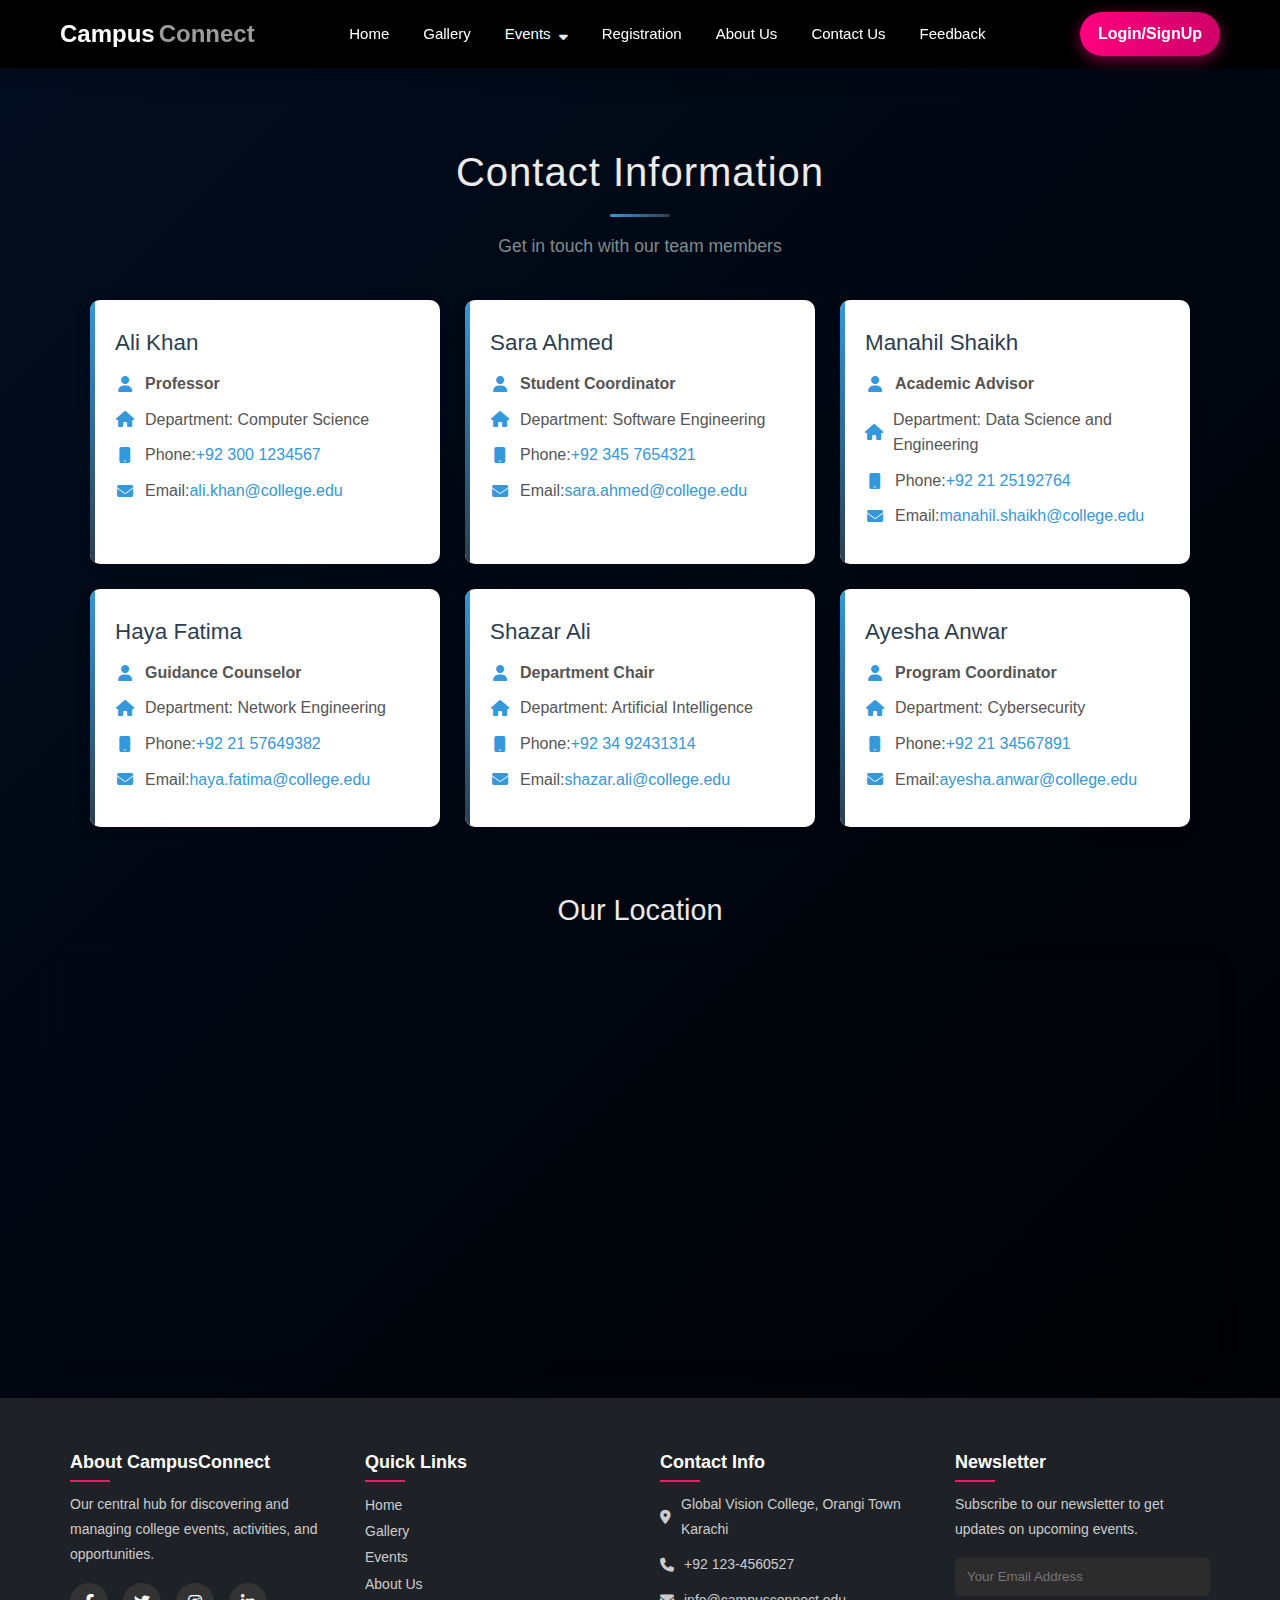
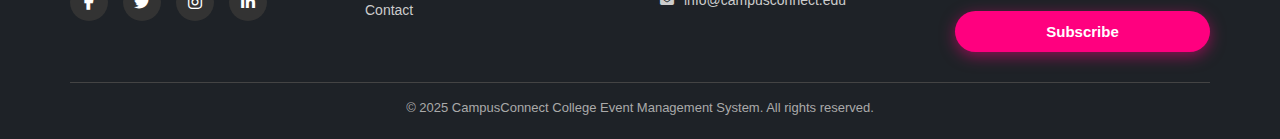
<file: contactUs.html>
<!DOCTYPE html>
<html lang="en">

<head>
  <meta charset="UTF-8">
  <meta name="viewport" content="width=device-width, initial-scale=1.0">
  <title>CampusConnect - Contact</title>
  <link rel="stylesheet" href="https://cdnjs.cloudflare.com/ajax/libs/font-awesome/6.4.0/css/all.min.css">
  <link rel="stylesheet" href="style.css">
  <style>
    * {
      margin: 0;
      padding: 0;
      box-sizing: border-box;
    }

    body {
      font-family: 'Segoe UI', Tahoma, Geneva, Verdana, sans-serif;
      background-color: #f8f9fa;
      color: #333;
      line-height: 1.6;
      min-height: 100vh;
      display: flex;
      flex-direction: column;
    }

    .contact-page {
      padding: 40px 20px;
      max-width: 1200px;
      margin: 0 auto;
      width: 100%;
    }

    header {
      text-align: center;
      margin-bottom: 40px;
    }

    h1 {
      font-size: 2.5rem;
      font-weight: 300;
      color: #ebebeb;
      margin-bottom: 10px;
      letter-spacing: 1px;
    }

    .header-line {
      height: 3px;
      width: 60px;
      background: linear-gradient(to right, #3498db, #2c3e50);
      margin: 0 auto;
      border-radius: 3px;
    }

    .subtitle {
      color: #7f8c8d;
      font-size: 1.1rem;
      margin-top: 15px;
      font-weight: 300;
    }

    .cards-container {
      display: flex;
      flex-wrap: wrap;
      gap: 25px;
      justify-content: center;
      margin-top: 30px;
    }

    .contact-card {
      background: #fff;
      padding: 25px;
      border-radius: 10px;
      flex: 1 1 300px;
      box-shadow: 0 5px 20px rgba(0, 0, 0, 0.05);
      transition: transform 0.3s ease, box-shadow 0.3s ease;
      position: relative;
      overflow: hidden;
      max-width: 350px;
    }

    .contact-card:before {
      content: '';
      position: absolute;
      top: 0;
      left: 0;
      width: 5px;
      height: 100%;
      background: linear-gradient(to bottom, #3498db, #2c3e50);
    }

    .contact-card:hover {
      transform: translateY(-5px);
      box-shadow: 0 8px 25px rgba(0, 0, 0, 0.1);
    }

    .contact-card h3 {
      margin-top: 0;
      color: #2c3e50;
      font-size: 1.4rem;
      margin-bottom: 10px;
      font-weight: 500;
    }

    .contact-card p {
      margin: 10px 0;
      color: #555;
      display: flex;
      align-items: center;
    }

    .contact-card i {
      margin-right: 10px;
      color: #3498db;
      width: 20px;
      text-align: center;
    }

    .contact-card a {
      color: #3498db;
      text-decoration: none;
      transition: color 0.2s ease;
    }

    .contact-card a:hover {
      color: #2c3e50;
      text-decoration: underline;
    }

    .map-section {
      margin-top: 60px;
    }

    h2 {
      font-size: 1.8rem;
      font-weight: 300;
            color: #ebebeb;
      text-align: center;
      margin-bottom: 25px;
    }

    .map-container {
      border-radius: 10px;
      overflow: hidden;
      box-shadow: 0 5px 20px rgba(0, 0, 0, 0.08);
      height: 400px;
    }

    iframe {
      width: 100%;
      height: 100%;
      border: none;
    }

    

    @media (max-width: 768px) {
      h1 {
        font-size: 2rem;
      }

      .contact-card {
        flex: 1 1 100%;
      }

      .map-container {
        height: 300px;
      }
    }

    .contact-page h1 {
      padding-top: 100px;
    }
  </style>
</head>

<body>

    <nav class="navbar" role="navigation" aria-label="Main Navigation">
        <div class="nav-inner">
            <div class="logo">Campus<span>Connect</span></div>

            <ul class="nav-links" role="menubar" aria-label="Primary">
                <li><a class="link" href="index.html">Home</a></li>
                <li><a class="link" href="gallery.html">Gallery</a></li>

                <li class="dropdown" data-align="left">
                    <button class="dropdown-toggle" aria-haspopup="true" aria-expanded="false">Events<i
                            class="fa-solid fa-sort-down"></i></button>
                    <div class="dropdown-menu" role="menu" aria-hidden="true">
                        <a role="menuitem" href="eventCalender.html">Event Calender</a>
                        <a role="menuitem" href="eventDetails.html">Event Details</a>
                    </div>
                </li>

                <li><a class="link" href="registration.html">Registration</a></li>
                <li><a class="link" href="aboutUs.html">About Us</a></li>
                <li><a class="link" href="contactUs.html">Contact Us</a></li>
                <li><a class="link" href="feedback.html">Feedback</a></li>

            </ul>

            <div class="nav-right">
                <!-- <a class="login" href="">Login/SignUp</a> -->
                <a class="cta" href="login-SignUp.html">Login/SignUp</a>

                <button class="hamburger" id="hamburger" aria-label="Toggle menu" aria-expanded="false">
                    <span></span>
                    <span></span>
                    <span></span>
                    <!-- <span></span> -->
                </button>
            </div>
        </div>
    </nav>

    <div class="mobile-overlay" id="mobileOverlay" tabindex="-1" aria-hidden="true"></div>

    <aside class="mobile-panel" id="mobileMenu" role="dialog" aria-modal="true" aria-hidden="true">
        <div class="mobile-head">
            <div class="logo">Campus<span>Connect</span></div>
            <button class="mobile-close" id="mobileClose" aria-label="Close menu"><i class="fa fa-times"></i></button>
        </div>

        <div class="mobile-inner">
            <nav class="mobile-links" aria-label="Mobile menu">
                <a class="mobile-link" href="index.html">Home</a>
                <a class="mobile-link" href="gallery.html">Gallery</a>

                <div class="mobile-accordion">
                    <button class="mobile-accordion-toggle" aria-expanded="false">Events <span
                            class="chev">▾</span></button>
                    <div class="panel" aria-hidden="true">
                        <a class="mobile-link" href="eventCalender.html">Event Calender</a>
                        <a class="mobile-link" href="eventDetails.html">Event Details</a>
                    </div>
                </div>

                <a class="mobile-link" href="registration.html">Registration</a>
                <a class="mobile-link" href="aboutUs.html">About Us</a>
                <a class="mobile-link" href="contactUs.html">Contact Us</a>
                <a class="mobile-link" href="feedback.html">Feedback</a>

            </nav>

            <div class="mobile-cta">
                <a class="cta" href="login-SignUp.html">Login/SignUp</a>
            </div>
        </div>
    </aside>

  <div class="contact-page">
    <header>
      <h1>Contact Information</h1>
      <div class="header-line"></div>
      <p class="subtitle">Get in touch with our team members</p>
    </header>

    <div id="cards-container" class="cards-container">
    </div>

    <section class="map-section">
      <h2>Our Location</h2>
      <div class="map-container">
        <iframe
          src="https://www.google.com/maps/embed?pb=!1m18!1m12!1m3!1d568620.5925110639!2d66.82581733828587!3d25.1934585686661!2m3!1f0!2f0!3f0!3m2!1i1024!2i768!4f13.1!3m3!1m2!1s0x3eb33e06651d4bbf%3A0x9cf92f44555a0c23!2sKarachi%2C%20Pakistan!5e1!3m2!1sen!2s!4v1757575536667!5m2!1sen!2s"
          width="600" height="450" style="border:0;" allowfullscreen="" loading="lazy"
          referrerpolicy="no-referrer-when-downgrade"></iframe>
      </div>
    </section>

  </div>

  <footer>
        <div class="footer-container">
            <div>
                <h3>About CampusConnect</h3>
                <p>Our central hub for discovering and managing college events, activities, and opportunities.</p>
                <div class="social-icons">
                    <a href="https://www.facebook.com"><i class="fab fa-facebook-f"></i></a>
                    <a href="https://x.com"><i class="fab fa-twitter"></i></a>
                    <a href="https://www.instagram.com"><i class="fab fa-instagram"></i></a>
                    <a href="https://www.linkedin.com"><i class="fab fa-linkedin-in"></i></a>
                </div>
            </div>

            <div>
                <h3>Quick Links</h3>
                <a href="index.html">Home</a><br>
                <a href="gallery.html">Gallery</a><br>
                <a href="eventCalender.html">Events</a><br>
                <a href="aboutUs.html">About Us</a><br>
                <a href="contactUs.html">Contact</a>
            </div>

            <div class="contact-info">
                <h3>Contact Info</h3>
                <p><i class="fas fa-map-marker-alt"></i> Global Vision College, Orangi Town Karachi</p>
                <p><i class="fas fa-phone"></i> +92 123-4560527</p>
                <p><i class="fas fa-envelope"></i> info@campusconnect.edu</p>
            </div>

            <div class="newsletter">
                <h3>Newsletter</h3>
                <p>Subscribe to our newsletter to get updates on upcoming events.</p>
                <input type="email" placeholder="Your Email Address">
                <button>Subscribe</button>
            </div>
        </div>

        <div class="footer-bottom">
            © 2025 CampusConnect College Event Management System. All rights reserved.
        </div>
    </footer>

  <script src="script.js"></script>

  <script>
    const contacts = [
       {
        name: "Ali Khan",
        designation: "Professor",
        department: "Computer Science",
        phone: "+92 300 1234567",
        email: "ali.khan@college.edu"
      },
      {
        name: "Sara Ahmed",
        designation: "Student Coordinator",
        department: "Software Engineering",
        phone: "+92 345 7654321",
        email: "sara.ahmed@college.edu"
      },
      {
        name: "Manahil Shaikh",
        designation: "Academic Advisor",
        department: "Data Science and Engineering",
        phone: "+92 21 25192764",
        email: "manahil.shaikh@college.edu"
      },
      {
        name: "Haya Fatima",
        designation: "Guidance Counselor",
        department: "Network Engineering",
        phone: "+92 21 57649382",
        email: "haya.fatima@college.edu"
      },
      {
        name: "Shazar Ali",
        designation: "Department Chair",
        department: "Artificial Intelligence",
        phone: "+92 34 92431314",
        email: "shazar.ali@college.edu"
      },
      {
        name: "Ayesha Anwar",
        designation: "Program Coordinator",
        department: "Cybersecurity",
        phone: "+92 21 34567891",
        email: "ayesha.anwar@college.edu"
      }
    ];

    function renderContactCards() {
      const container = document.getElementById('cards-container');

      contacts.forEach(person => {
        const card = document.createElement('div');
        card.className = 'contact-card';
        card.innerHTML = `
          <h3>${person.name}</h3>
          <p><i class="fas fa-user"></i> <strong>${person.designation}</strong></p>
          <p><i class="fas fa-house"></i> Department: ${person.department}</p>
          <p><i class="fas fa-mobile"></i> Phone: <a href="tel:${person.phone}">${person.phone}</a></p>
          <p><i class="fas fa-envelope"></i> Email: <a href="mailto:${person.email}">${person.email}</a></p>
        `;
        container.appendChild(card);
      });
    }

    document.addEventListener('DOMContentLoaded', renderContactCards);
  </script>
</body>

</html>
</file>
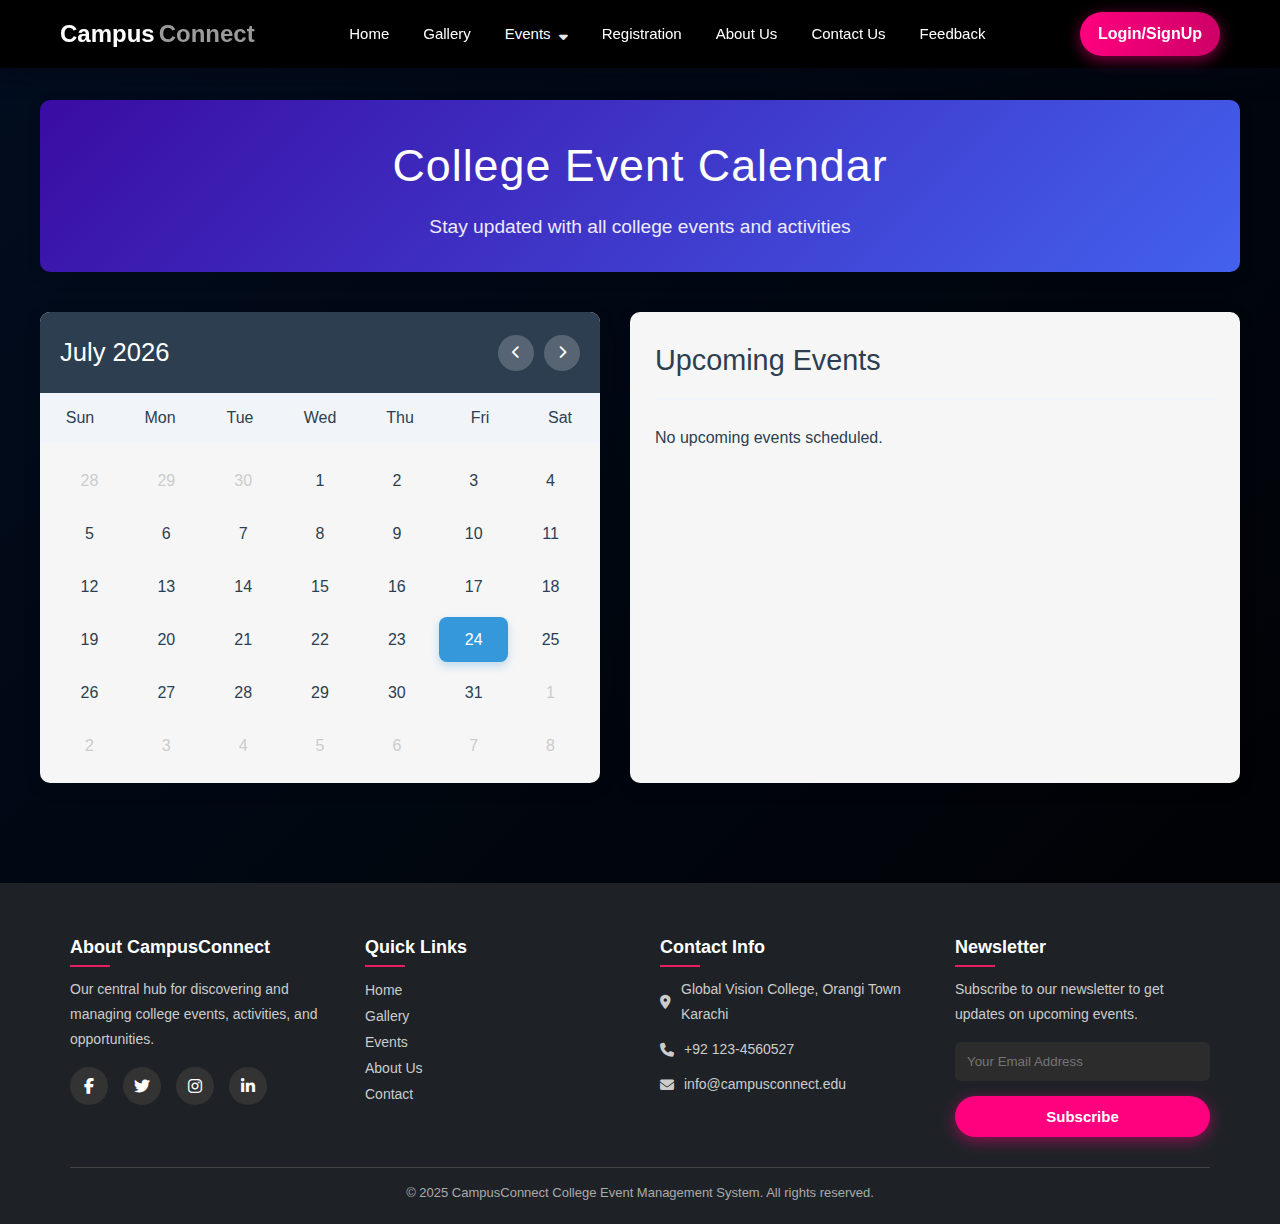
<file: eventCalender.html>
<!DOCTYPE html>
<html lang="en">

<head>
  <meta charset="UTF-8">
  <meta name="viewport" content="width=device-width, initial-scale=1.0">
  <title>Event Calendar - CampusConnect</title>
  <link rel="stylesheet" href="https://cdnjs.cloudflare.com/ajax/libs/font-awesome/6.4.0/css/all.min.css">
  <link rel="stylesheet" href="style.css">
  <style>

 :root {
            --primary: #3a0ca3;
            --secondary: #4361ee;
            --accent: #f72585;
            --light: #f8f9fa;
            --dark: #212529;
            --success: #4cc9f0;
            --warning: #f9c74f;
            --danger: #f94144;
            --text: #2b2d42;
            --background: #f8f9fa;
        }

    * {
      margin: 0;
      padding: 0;
      box-sizing: border-box;
      font-family: 'Segoe UI', Tahoma, Geneva, Verdana, sans-serif;
    }

    body {
      background-color: #f8f9fa;
      color: #2c3e50;
      line-height: 1.6;
      /* padding: 20px; */
    }

    .container {
      max-width: 1200px;
      margin: 0 auto;
      margin-top: 100px;
      margin-bottom: 100px;
    }

    header {
      text-align: center;
      margin-bottom: 40px;
      padding: 30px;
                  background: linear-gradient(135deg, var(--primary) 0%, var(--secondary) 100%);

      border-radius: 10px;
      color: white;
      box-shadow: 0 5px 15px rgba(0, 0, 0, 0.1);
    }

    h1 {
      font-size: 2.8rem;
      font-weight: 300;
      margin-bottom: 10px;
      letter-spacing: 1px;
    }

    .subtitle {
      font-size: 1.2rem;
      opacity: 0.9;
      font-weight: 300;
    }

    .calendar-container {
      display: flex;
      flex-wrap: wrap;
      gap: 30px;
      margin-bottom: 40px;
    }

    .calendar {
      flex: 1;
      min-width: 350px;
      background: rgba(255, 255, 255, 0.966);
      border-radius: 10px;
      box-shadow: 0 5px 20px rgba(0, 0, 0, 0.08);
      overflow: hidden;
    }

    .calendar-header {
      display: flex;
      justify-content: space-between;
      align-items: center;
      padding: 20px;
      background: #2c3e50;
      color: white;
    }

    .calendar-header h2 {
      font-weight: 400;
      font-size: 1.6rem;
    }

    .nav-buttons {
      display: flex;
      gap: 10px;
    }

    .nav-buttons button {
      background: rgba(255, 255, 255, 0.2);
      border: none;
      color: white;
      width: 36px;
      height: 36px;
      border-radius: 50%;
      cursor: pointer;
      transition: background 0.3s;
      display: flex;
      align-items: center;
      justify-content: center;
    }

    .nav-buttons button:hover {
      background: rgba(255, 255, 255, 0.3);
    }

    .weekdays {
      display: grid;
      grid-template-columns: repeat(7, 1fr);
      background: #f1f5f9;
      padding: 12px 0;
      text-align: center;
      font-weight: 500;
      color: #2c3e50;
    }

    .days {
      display: grid;
      grid-template-columns: repeat(7, 1fr);
      gap: 8px;
      padding: 15px;
    }

    .day {
      height: 45px;
      display: flex;
      align-items: center;
      justify-content: center;
      border-radius: 8px;
      cursor: pointer;
      transition: all 0.3s;
      position: relative;
      font-weight: 500;
    }

    .day:hover {
      background: #f1f5f9;
      transform: translateY(-2px);
    }

    .current-day {
      background: #3498db;
      color: white;
      box-shadow: 0 4px 8px rgba(52, 152, 219, 0.3);
    }

    .event-day {
      background: #fffaf2;
      border: 1px solid #ffe0b2;
    }

    .event-day::after {
      content: '';
      position: absolute;
      bottom: 4px;
      width: 6px;
      height: 6px;
      border-radius: 50%;
      background: #e74c3c;
    }

    .event-day.current-day::after {
      background: white;
    }

    .other-month {
      color: #ccc;
    }

    .events-sidebar {
      flex: 1;
      min-width: 350px;
      background: rgba(255, 255, 255, 0.966);
      border-radius: 10px;
      box-shadow: 0 5px 20px rgba(0, 0, 0, 0.08);
      padding: 25px;
    }

    .events-sidebar h2 {
      color: #2c3e50;
      margin-bottom: 25px;
      padding-bottom: 15px;
      border-bottom: 2px solid #f1f5f9;
      font-weight: 500;
      font-size: 1.8rem;
    }

    .event-list {
      /* background-color: #2c3e50; */
      display: flex;
      flex-direction: column;
      gap: 20px;
    }

    .event-item {
      padding: 20px;
      border-radius: 10px;
      background: #e6e6e6;
      border-left: 4px solid #3498db;
      transition: all 0.3s;
      box-shadow: 0 3px 10px rgba(0, 0, 0, 0.05);
    }

    .event-item:hover {
      transform: translateX(5px);
      box-shadow: 0 5px 15px rgba(0, 0, 0, 0.1);
    }

    .event-date {
      color: #3498db;
      font-weight: 500;
      margin-bottom: 8px;
      display: flex;
      align-items: center;
      gap: 10px;
      font-size: 1.1rem;
    }

    .event-title {
      font-weight: 600;
      margin-bottom: 8px;
      color: #2c3e50;
      font-size: 1.2rem;
    }

    .event-details {
      color: #7f8c8d;
      font-size: 0.95rem;
      display: flex;
      align-items: center;
      gap: 10px;
    }

    .event-details i {
      width: 18px;
    }



    @media (max-width: 768px) {
      .calendar-container {
        flex-direction: column;
      }

      h1 {
        font-size: 2.2rem;
      }
    }
  </style>
</head>

<body>

  <nav class="navbar" role="navigation" aria-label="Main Navigation">
    <div class="nav-inner">
      <div class="logo">Campus<span>Connect</span></div>

      <ul class="nav-links" role="menubar" aria-label="Primary">
        <li><a class="link" href="index.html">Home</a></li>
        <li><a class="link" href="gallery.html">Gallery</a></li>

        <li class="dropdown" data-align="left">
          <button class="dropdown-toggle" aria-haspopup="true" aria-expanded="false">Events<i
              class="fa-solid fa-sort-down"></i></button>
          <div class="dropdown-menu" role="menu" aria-hidden="true">
            <a role="menuitem" href="eventCalender.html">Event Calender</a>
            <a role="menuitem" href="eventDetails.html">Event Details</a>
          </div>
        </li>

        <li><a class="link" href="registration.html">Registration</a></li>
        <li><a class="link" href="aboutUs.html">About Us</a></li>
        <li><a class="link" href="contactUs.html">Contact Us</a></li>
        <li><a class="link" href="feedback.html">Feedback</a></li>

      </ul>

      <div class="nav-right">
        <!-- <a class="login" href="">Login/SignUp</a> -->
        <a class="cta" href="login-SignUp.html">Login/SignUp</a>

        <button class="hamburger" id="hamburger" aria-label="Toggle menu" aria-expanded="false">
          <span></span>
          <span></span>
          <span></span>
          <!-- <span></span> -->
        </button>
      </div>
    </div>
  </nav>

  <div class="mobile-overlay" id="mobileOverlay" tabindex="-1" aria-hidden="true"></div>

  <aside class="mobile-panel" id="mobileMenu" role="dialog" aria-modal="true" aria-hidden="true">
    <div class="mobile-head">
      <div class="logo">Campus<span>Connect</span></div>
      <button class="mobile-close" id="mobileClose" aria-label="Close menu"><i class="fa fa-times"></i></button>
    </div>

    <div class="mobile-inner">
      <nav class="mobile-links" aria-label="Mobile menu">
        <a class="mobile-link" href="index.html">Home</a>
        <a class="mobile-link" href="gallery.html">Gallery</a>

        <div class="mobile-accordion">
          <button class="mobile-accordion-toggle" aria-expanded="false">Events <span class="chev">▾</span></button>
          <div class="panel" aria-hidden="true">
            <a class="mobile-link" href="eventCalender.html">Event Calender</a>
            <a class="mobile-link" href="eventDetails.html">Event Details</a>
          </div>
        </div>

        <a class="mobile-link" href="registration.html">Registration</a>
        <a class="mobile-link" href="aboutUs.html">About Us</a>
        <a class="mobile-link" href="contactUs.html">Contact Us</a>
        <a class="mobile-link" href="feedback.html">Feedback</a>

      </nav>

      <div class="mobile-cta">
        <a class="cta" href="login-SignUp.html">Login/SignUp</a>
      </div>
    </div>
  </aside>

  <div class="container">
    <header>
      <h1>College Event Calendar</h1>
      <p class="subtitle">Stay updated with all college events and activities</p>
    </header>

    <div class="calendar-container">
      <div class="calendar">
        <div class="calendar-header">
          <h2 id="current-month">September 2023</h2>
          <div class="nav-buttons">
            <button id="prev-month"><i class="fas fa-chevron-left"></i></button>
            <button id="next-month"><i class="fas fa-chevron-right"></i></button>
          </div>
        </div>

        <div class="weekdays">
          <div>Sun</div>
          <div>Mon</div>
          <div>Tue</div>
          <div>Wed</div>
          <div>Thu</div>
          <div>Fri</div>
          <div>Sat</div>
        </div>

        <div class="days" id="calendar-days">
        </div>
      </div>

      <div class="events-sidebar">
        <h2>Upcoming Events</h2>
        <div class="event-list" id="event-list">
        </div>
      </div>
    </div>

  </div>

  <footer>
    <div class="footer-container">
      <div>
        <h3>About CampusConnect</h3>
        <p>Our central hub for discovering and managing college events, activities, and opportunities.</p>
        <div class="social-icons">
          <a href="https://www.facebook.com"><i class="fab fa-facebook-f"></i></a>
          <a href="https://x.com"><i class="fab fa-twitter"></i></a>
          <a href="https://www.instagram.com"><i class="fab fa-instagram"></i></a>
          <a href="https://www.linkedin.com"><i class="fab fa-linkedin-in"></i></a>
        </div>
      </div>

      <div>
        <h3>Quick Links</h3>
        <a href="index.html">Home</a><br>
        <a href="gallery.html">Gallery</a><br>
        <a href="eventCalender.html">Events</a><br>
        <a href="aboutUs.html">About Us</a><br>
        <a href="contactUs.html">Contact</a>
      </div>

      <div class="contact-info">
        <h3>Contact Info</h3>
        <p><i class="fas fa-map-marker-alt"></i> Global Vision College, Orangi Town Karachi</p>
        <p><i class="fas fa-phone"></i> +92 123-4560527</p>
        <p><i class="fas fa-envelope"></i> info@campusconnect.edu</p>
      </div>

      <div class="newsletter">
        <h3>Newsletter</h3>
        <p>Subscribe to our newsletter to get updates on upcoming events.</p>
        <input type="email" placeholder="Your Email Address">
        <button>Subscribe</button>
      </div>
    </div>

    <div class="footer-bottom">
      © 2025 CampusConnect College Event Management System. All rights reserved.
    </div>
  </footer>

  <script src="script.js"></script>

  <script>
    const events = [
      {
        id: 1,
        title: "Orientation Day for Freshmen",
        date: "2025-09-15",
        time: "10:00 AM",
        location: "Main Auditorium",
        category: "Academic"
      },
      {
        id: 2,
        title: "Sports Tournament Begins",
        date: "2025-09-20",
        time: "9:00 AM",
        location: "College Ground",
        category: "Sports"
      },
      {
        id: 3,
        title: "Science Exhibition",
        date: "2025-10-05",
        time: "9:00 AM - 4:00 PM",
        location: "Science Block",
        category: "Academic"
      }
    ];


    let currentDate = new Date();
    let currentMonth = currentDate.getMonth();
    let currentYear = currentDate.getFullYear();

    const months = ["January", "February", "March", "April", "May", "June", "July", "August", "September", "October", "November", "December"];

    function generateCalendar(month, year) {
      const calendarDays = document.getElementById('calendar-days');
      calendarDays.innerHTML = '';

      document.getElementById('current-month').textContent = `${months[month]} ${year}`;

      const firstDay = new Date(year, month, 1).getDay();

      const daysInMonth = new Date(year, month + 1, 0).getDate();

      const prevMonthDays = new Date(year, month, 0).getDate();

      for (let i = firstDay - 1; i >= 0; i--) {
        const day = document.createElement('div');
        day.classList.add('day', 'other-month');
        day.textContent = prevMonthDays - i;
        calendarDays.appendChild(day);
      }

      const today = new Date();
      for (let i = 1; i <= daysInMonth; i++) {
        const day = document.createElement('div');
        day.classList.add('day');
        day.textContent = i;

        if (i === today.getDate() && month === today.getMonth() && year === today.getFullYear()) {
          day.classList.add('current-day');
        }

        const dateStr = `${year}-${String(month + 1).padStart(2, '0')}-${String(i).padStart(2, '0')}`;
        const dayEvents = events.filter(event => event.date === dateStr);

        if (dayEvents.length > 0) {
          day.classList.add('event-day');
          day.setAttribute('data-date', dateStr);
        }

        calendarDays.appendChild(day);
      }

      const totalCells = 42; 
      const remainingCells = totalCells - (firstDay + daysInMonth);

      for (let i = 1; i <= remainingCells; i++) {
        const day = document.createElement('div');
        day.classList.add('day', 'other-month');
        day.textContent = i;
        calendarDays.appendChild(day);
      }

      updateEventsList();
    }

    function updateEventsList() {
      const eventList = document.getElementById('event-list');
      eventList.innerHTML = '';

      const today = new Date();

      const upcomingEvents = events.filter(event => {
        const eventDate = new Date(event.date);
        return eventDate >= today;
      });

      upcomingEvents.sort((a, b) => new Date(a.date) - new Date(b.date));

      if (upcomingEvents.length === 0) {
        eventList.innerHTML = '<p>No upcoming events scheduled.</p>';
        return;
      }

      upcomingEvents.forEach(event => {
        const eventDate = new Date(event.date);
        const formattedDate = eventDate.toLocaleDateString('en-US', {
          weekday: 'short',
          month: 'short',
          day: 'numeric'
        });

        const eventItem = document.createElement('div');
        eventItem.classList.add('event-item');
        eventItem.innerHTML = `
        <div class="event-date">
          <i class="far fa-calendar-alt"></i>
          ${formattedDate} | ${event.time}
        </div>
        <div class="event-title">${event.title}</div>
        <div class="event-details">
          <i class="fas fa-map-marker-alt"></i>
          ${event.location} | ${event.category}
        </div>
      `;
        eventList.appendChild(eventItem);
      });
    }

    document.getElementById('prev-month').addEventListener('click', () => {
      currentMonth--;
      if (currentMonth < 0) {
        currentMonth = 11;
        currentYear--;
      }
      generateCalendar(currentMonth, currentYear);
    });

    document.getElementById('next-month').addEventListener('click', () => {
      currentMonth++;
      if (currentMonth > 11) {
        currentMonth = 0;
        currentYear++;
      }
      generateCalendar(currentMonth, currentYear);
    });

    generateCalendar(currentMonth, currentYear);
  </script>

</body>

</html>
</file>
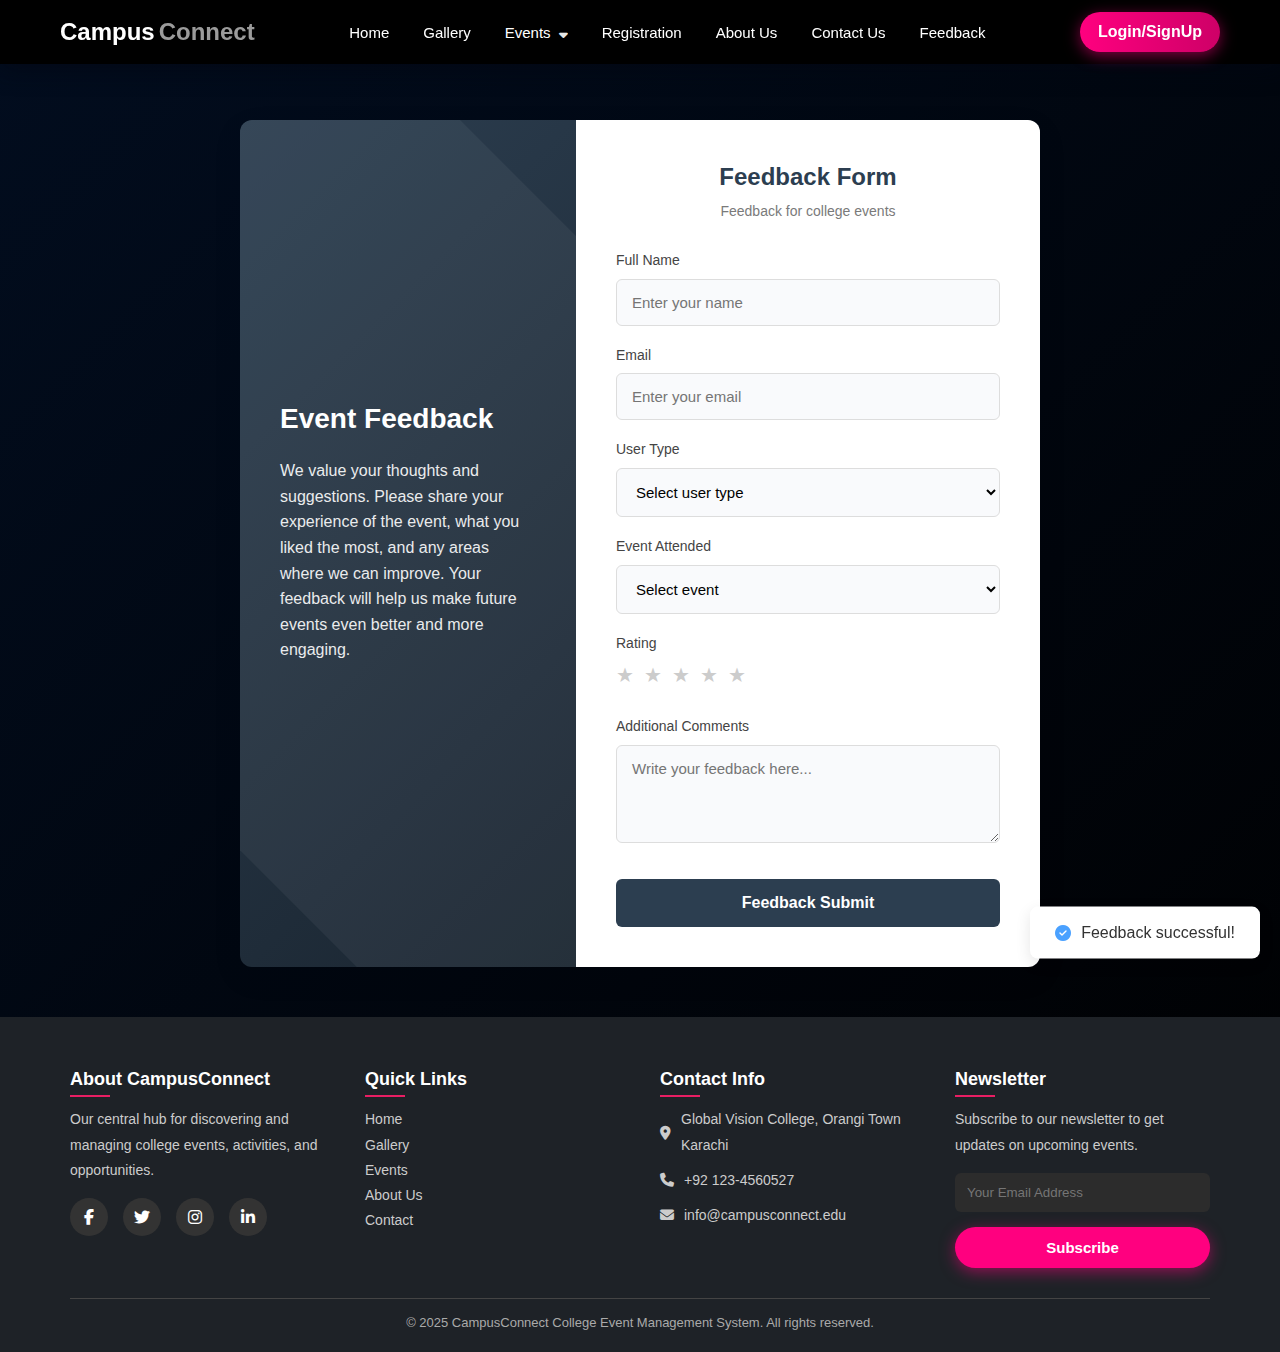
<file: feedback.html>
<!DOCTYPE html>
<html lang="en">

<head>
  <meta charset="UTF-8">
  <meta name="viewport" content="width=device-width, initial-scale=1.0">
  <title>Feedback - CampusConnect</title>
  <link rel="stylesheet" href="https://cdnjs.cloudflare.com/ajax/libs/font-awesome/6.4.0/css/all.min.css">
  <link rel="stylesheet" href="style.css">
  <style>
    * {
      margin: 0;
      padding: 0;
      box-sizing: border-box;
      font-family: 'Segoe UI', Tahoma, Geneva, Verdana, sans-serif;
    }

    body {
      /* background: #f5f7fa; */
      color: #333;
      min-height: 100vh;
    }

    .container {
      width: 100%;
      max-width: 800px;
      display: flex;
      margin: 0 auto;
      box-shadow: 0 10px 30px rgba(0, 0, 0, 0.08);
      border-radius: 12px;
      overflow: hidden;
      animation: containerSlide 0.8s ease-out;
      margin-top: 120px;
      margin-bottom: 50px;
    }

    @keyframes containerSlide {
      from {
        opacity: 0;
        transform: translateY(20px);
      }

      to {
        opacity: 1;
        transform: translateY(0);
      }
    }

    .left-panel {
      flex: 1;
      background: linear-gradient(135deg, #2c3e50, #1a2530);
      color: white;
      padding: 40px;
      display: flex;
      flex-direction: column;
      justify-content: center;
      position: relative;
      overflow: hidden;
    }

    .left-panel::before {
      content: '';
      position: absolute;
      width: 200%;
      height: 200%;
      background: rgba(255, 255, 255, 0.05);
      transform: rotate(-45deg);
      top: -50%;
      left: -50%;
      animation: shine 8s infinite linear;
    }

    @keyframes shine {
      0% {
        left: -50%;
      }

      100% {
        left: 150%;
      }
    }

    .left-panel h2 {
      font-size: 28px;
      margin-bottom: 20px;
      position: relative;
    }

    .left-panel p {
      line-height: 1.6;
      margin-bottom: 25px;
      opacity: 0.9;
      position: relative;
    }

    .right-panel {
      flex: 1.5;
      background: white;
      padding: 40px;
    }

    .logoF {
      text-align: center;
      margin-bottom: 30px;
      color: #2c3e50;
    }

    .logoF h1 {
      font-size: 24px;
      font-weight: 600;
    }

    .logoF p {
      color: #7a7a7a;
      margin-top: 8px;
      font-size: 14px;
    }

    .form-group {
      margin-bottom: 20px;
      position: relative;
    }

    .form-group label {
      display: block;
      margin-bottom: 8px;
      font-weight: 500;
      color: #444;
      font-size: 14px;
    }

    .form-group input,
    .form-group select {
      width: 100%;
      padding: 14px 15px;
      border: 1px solid #ddd;
      border-radius: 6px;
      font-size: 15px;
      transition: all 0.3s ease;
      background: #f9fafc;
    }

    .form-group input:focus,
    .form-group select:focus {
      border-color: #4aa1ff;
      box-shadow: 0 0 0 3px rgba(74, 161, 255, 0.2);
      outline: none;
      background: white;
    }

    .form-group i {
      position: absolute;
      right: 15px;
      top: 42px;
      color: #7a7a7a;
      font-size: 16px;
    }

    .btn {
      width: 100%;
      padding: 15px;
      border: none;
      border-radius: 6px;
      background: #2c3e50;
      color: white;
      font-size: 16px;
      font-weight: 600;
      cursor: pointer;
      transition: all 0.3s ease;
      margin-top: 10px;
    }

    .btn:hover {
      background: #3c4e60;
      transform: translateY(-2px);
      box-shadow: 0 4px 10px rgba(0, 0, 0, 0.1);
    }

    .btn:active {
      transform: translateY(0);
    }

    .notification {
      position: fixed;
      bottom: 20px;
      right: 20px;
      padding: 15px 25px;
      background: white;
      color: #333;
      border-radius: 8px;
      box-shadow: 0 5px 15px rgba(0, 0, 0, 0.1);
      transform: translateY(150%);
      transition: transform 0.5s ease;
      z-index: 1000;
      display: flex;
      align-items: center;
    }

    .notification.show {
      transform: translateY(0);
    }

    .notification i {
      margin-right: 10px;
      color: #4aa1ff;
    }

    .rating-group {
      display: flex;
      gap: 10px;
    }

    .form-group input,
    .form-group select,
    .form-group textarea {
      width: 100%;
      padding: 14px 15px;
      border: 1px solid #ddd;
      border-radius: 6px;
      font-size: 15px;
      background: #f9fafc;
      transition: all 0.3s ease;
    }

    .form-group input:focus,
    .form-group select:focus,
    .form-group textarea:focus {
      border-color: #4aa1ff;
      box-shadow: 0 0 0 3px rgba(74, 161, 255, 0.2);
      background: white;
      outline: none;
    }

    .rating-group input[type="radio"] {
      display: none;
    }

    .rating-group label {
      font-size: 20px;
      color: #ccc;
      cursor: pointer;
    }

    .rating-group input:checked~label,
    .rating-group input:checked+label {
      color: gold;
    }

    @media (max-width: 768px) {
      .container {
        flex-direction: column;
      }

      .left-panel {
        padding: 30px;
      }

      .right-panel {
        padding: 30px;
      }
    }
  </style>
</head>

<body>

  <nav class="navbar" role="navigation" aria-label="Main Navigation">
    <div class="nav-inner">
      <div class="logo">Campus<span>Connect</span></div>

      <ul class="nav-links" role="menubar" aria-label="Primary">
        <li><a class="link" href="index.html">Home</a></li>
        <li><a class="link" href="gallery.html">Gallery</a></li>

        <li class="dropdown" data-align="left">
          <button class="dropdown-toggle" aria-haspopup="true" aria-expanded="false">Events<i
              class="fa-solid fa-sort-down"></i></button>
          <div class="dropdown-menu" role="menu" aria-hidden="true">
            <a role="menuitem" href="eventCalender.html">Event Calender</a>
            <a role="menuitem" href="eventDetails.html">Event Details</a>
          </div>
        </li>

        <li><a class="link" href="registration.html">Registration</a></li>
        <li><a class="link" href="aboutUs.html">About Us</a></li>
        <li><a class="link" href="contactUs.html">Contact Us</a></li>
        <li><a class="link" href="feedback.html">Feedback</a></li>

      </ul>

      <div class="nav-right">
        <!-- <a class="login" href="">Login/SignUp</a> -->
        <a class="cta" href="login-SignUp.html">Login/SignUp</a>

        <button class="hamburger" id="hamburger" aria-label="Toggle menu" aria-expanded="false">
          <span></span>
          <span></span>
          <span></span>
          <!-- <span></span> -->
        </button>
      </div>
    </div>
  </nav>

  <div class="mobile-overlay" id="mobileOverlay" tabindex="-1" aria-hidden="true"></div>

  <aside class="mobile-panel" id="mobileMenu" role="dialog" aria-modal="true" aria-hidden="true">
    <div class="mobile-head">
      <div class="logo">Campus<span>Connect</span></div>
      <button class="mobile-close" id="mobileClose" aria-label="Close menu"><i class="fa fa-times"></i></button>
    </div>

    <div class="mobile-inner">
      <nav class="mobile-links" aria-label="Mobile menu">
        <a class="mobile-link" href="index.html">Home</a>
        <a class="mobile-link" href="gallery.html">Gallery</a>

        <div class="mobile-accordion">
          <button class="mobile-accordion-toggle" aria-expanded="false">Events <span class="chev">▾</span></button>
          <div class="panel" aria-hidden="true">
            <a class="mobile-link" href="eventCalender.html">Event Calender</a>
            <a class="mobile-link" href="eventDetails.html">Event Details</a>
          </div>
        </div>

        <a class="mobile-link" href="registration.html">Registration</a>
        <a class="mobile-link" href="aboutUs.html">About Us</a>
        <a class="mobile-link" href="contactUs.html">Contact Us</a>
        <a class="mobile-link" href="feedback.html">Feedback</a>

      </nav>

      <div class="mobile-cta">
        <a class="cta" href="login-SignUp.html">Login/SignUp</a>
      </div>
    </div>
  </aside>

  <div class="container">
    <div class="left-panel">
      <h2>Event Feedback</h2>
      <p>We value your thoughts and suggestions. Please share your experience of the event, what you liked the most, and
        any areas where we can improve. Your feedback will help us make future events even better and more engaging.</p>

    </div>

    <div class="right-panel">
      <div class="logoF">
        <h1>Feedback Form</h1>
        <p>Feedback for college events</p>
      </div>

      <form id="registrationForm">
        <div class="form-group">
          <label for="name">Full Name</label>
          <input type="text" id="name" placeholder="Enter your name">
        </div>

        <div class="form-group">
          <label for="email">Email</label>
          <input type="email" id="email" placeholder="Enter your email">
        </div>

        <div class="form-group">
          <label for="userType">User Type</label>
          <select id="userType">
            <option value="" disabled selected>Select user type</option>
            <option value="student">Student</option>
            <option value="faculty">Faculty</option>
            <option value="guest">Guest</option>
            <option value="other">Other</option>
          </select>
        </div>

        <div class="form-group">
          <label for="eventAttended">Event Attended</label>
          <select id="eventAttended">
            <option value="" disabled selected>Select event</option>
            <option value="coding">Coding Competition</option>
            <option value="robotics">Robotics Workshop</option>
            <option value="seminar">Tech Seminar</option>
            <option value="hackathon">Hackathon</option>
            <option value="cultural">Cultural Night</option>
          </select>
        </div>

        <div class="form-group">
          <label>Rating</label>
          <div class="rating-group">
            <input type="radio" id="star5" name="rating"><label for="star5">&#9733;</label>
            <input type="radio" id="star4" name="rating"><label for="star4">&#9733;</label>
            <input type="radio" id="star3" name="rating"><label for="star3">&#9733;</label>
            <input type="radio" id="star2" name="rating"><label for="star2">&#9733;</label>
            <input type="radio" id="star1" name="rating"><label for="star1">&#9733;</label>
          </div>
        </div>

        <div class="form-group">
          <label for="comments">Additional Comments</label>
          <textarea id="comments" rows="4" placeholder="Write your feedback here..."></textarea>
        </div>

        <button type="submit" class="btn">Feedback Submit</button>

      </form>
    </div>
  </div>

  <div class="notification" id="notification">
    <i class="fas fa-check-circle"></i>
    Feedback successful!
  </div>

  <footer>
    <div class="footer-container">
      <div>
        <h3>About CampusConnect</h3>
        <p>Our central hub for discovering and managing college events, activities, and opportunities.</p>
        <div class="social-icons">
          <a href="https://www.facebook.com"><i class="fab fa-facebook-f"></i></a>
          <a href="https://x.com"><i class="fab fa-twitter"></i></a>
          <a href="https://www.instagram.com"><i class="fab fa-instagram"></i></a>
          <a href="https://www.linkedin.com"><i class="fab fa-linkedin-in"></i></a>
        </div>
      </div>

      <div>
        <h3>Quick Links</h3>
        <a href="index.html">Home</a><br>
        <a href="gallery.html">Gallery</a><br>
        <a href="eventCalender.html">Events</a><br>
        <a href="aboutUs.html">About Us</a><br>
        <a href="contactUs.html">Contact</a>
      </div>

      <div class="contact-info">
        <h3>Contact Info</h3>
        <p><i class="fas fa-map-marker-alt"></i> Global Vision College, Orangi Town Karachi</p>
        <p><i class="fas fa-phone"></i> +92 123-4560527</p>
        <p><i class="fas fa-envelope"></i> info@campusconnect.edu</p>
      </div>

      <div class="newsletter">
        <h3>Newsletter</h3>
        <p>Subscribe to our newsletter to get updates on upcoming events.</p>
        <input type="email" placeholder="Your Email Address">
        <button>Subscribe</button>
      </div>
    </div>

    <div class="footer-bottom">
      © 2025 CampusConnect College Event Management System. All rights reserved.
    </div>
  </footer>

  <script src="script.js"></script>

  <script>
    document.getElementById('registrationForm').addEventListener('submit', function (e) {
      e.preventDefault();

      const notification = document.getElementById('notification');
      notification.classList.add('show');

      this.reset();

      setTimeout(() => {
        notification.classList.remove('show');
      }, 5000);
    });

    const inputs = document.querySelectorAll('input, select');
    inputs.forEach(input => {
      input.addEventListener('focus', () => {
        input.parentElement.style.transform = 'translateY(-2px)';
        input.parentElement.style.zIndex = '2';
      });

      input.addEventListener('blur', () => {
        input.parentElement.style.transform = 'translateY(0)';
        input.parentElement.style.zIndex = '1';
      });
    });
  </script>
</body>

</html>
</file>
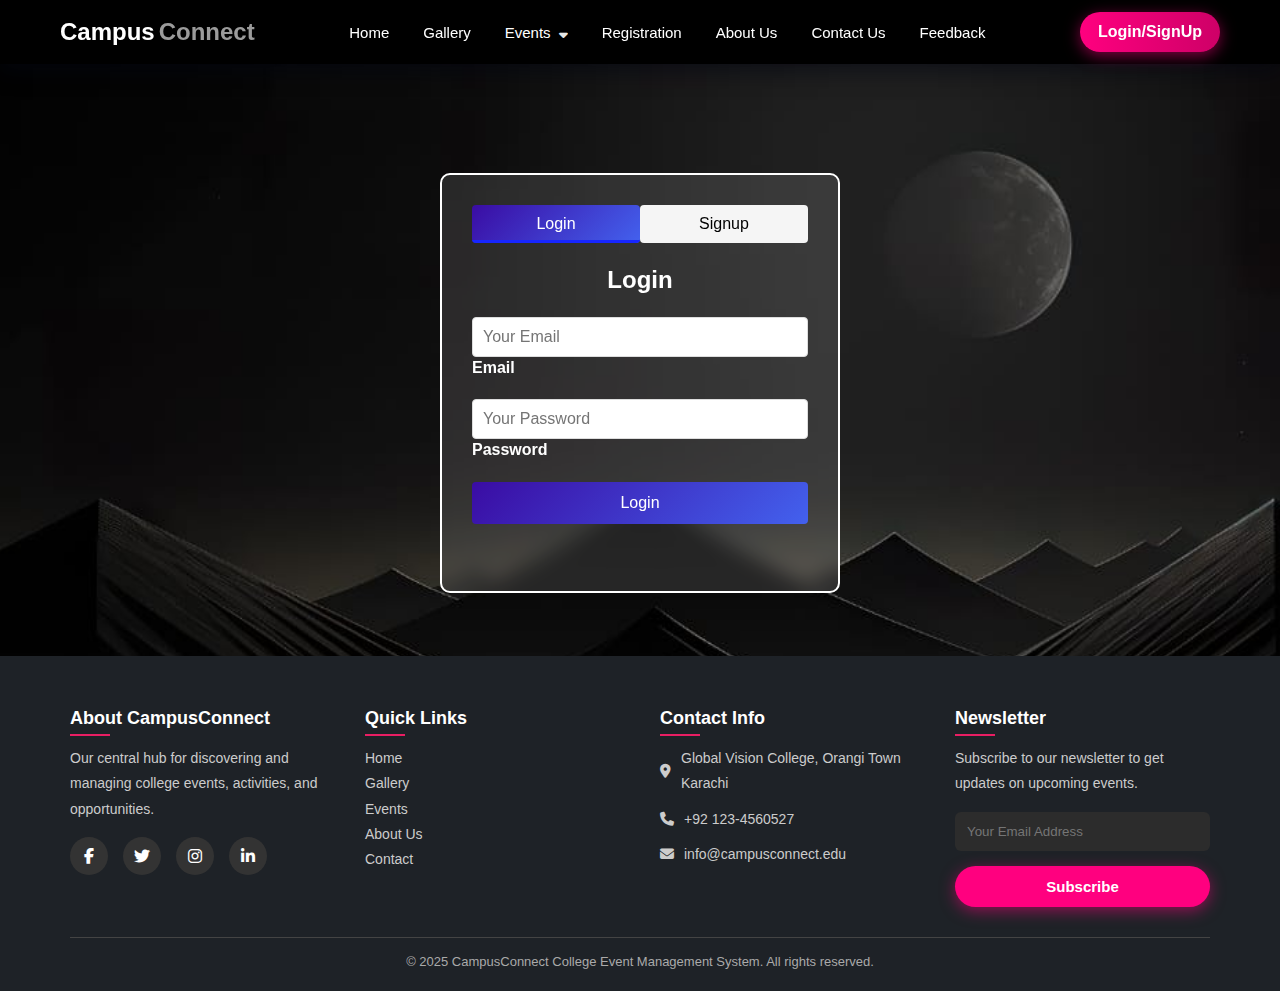
<file: login-SignUp.html>
<!DOCTYPE html>
<html lang="en">

<head>
    <meta charset="UTF-8">
    <meta name="viewport" content="width=device-width, initial-scale=1.0">
    <title>The Cake - Login & Signup</title>
    <link rel="shortcut icon" href="favicon.ico" type="image/x-icon">
    <link rel="stylesheet" href="https://cdnjs.cloudflare.com/ajax/libs/font-awesome/6.7.2/css/all.min.css"
        integrity="sha512-Evv84Mr4kqVGRNSgIGL/F/aIDqQb7xQ2vcrdIwxfjThSH8CSR7PBEakCr51Ck+w+/U6swU2Im1vVX0SVk9ABhg=="
        crossorigin="anonymous" referrerpolicy="no-referrer" />
    <link rel="preconnect" href="https://fonts.googleapis.com">
    <link rel="preconnect" href="https://fonts.gstatic.com" crossorigin>
    <link href="https://fonts.googleapis.com/css2?family=Tagesschrift&display=swap" rel="stylesheet">
    <link rel="stylesheet" href="style.css">
    <style>
        :root {
            --primary: #3a0ca3;
            --secondary: #4361ee;
            --accent: #f72585;
            --light: #f8f9fa;
            --dark: #212529;
            --success: #4cc9f0;
            --warning: #f9c74f;
            --danger: #f94144;
            --text: #2b2d42;
            --background: #f8f9fa;
        }

        * {
            margin: 0;
            padding: 0;
            box-sizing: border-box;
        }

        body {
            background-image: url(WhatsApp\ Image\ 2025-09-12\ at\ 20.03.23_77ae5b0d.jpg);
            background-repeat: no-repeat;
            background-size: cover;
            background-position: center;
        }

        .main-container-in {
            display: flex;
            justify-content: center;
            align-items: center;
            min-height: 72.9vh;
            padding: 20px;
        }

        .Container {
            max-width: 400px;
            width: 100%;
            border: 2px solid white;
            backdrop-filter: blur(10px);
            background-color: rgba(255, 255, 255, 0.116);
            padding: 30px;
            border-radius: 10px;
            /* box-shadow: 0 4px 12px pink; */
            animation: fadeIn 0.5s ease-out;
            margin-top: 110px;
        }

        @keyframes fadeIn {
            from {
                opacity: 0;
                transform: translateY(20px);
            }

            to {
                opacity: 1;
                transform: translateY(0);
            }
        }

        .tab {
            display: flex;
            justify-content: space-between;
            margin-bottom: 20px;
        }

        .tab button {
            flex: 1;
            padding: 10px;
            border: none;
            background: #f5f5f5;
            font-size: 1rem;
            cursor: pointer;
            border-radius: 4px;
            transition: all 0.3s ease;
            position: relative;
            overflow: hidden;
        }

        .tab button::after {
            content: '';
            position: absolute;
            bottom: 0;
            left: 0;
            width: 100%;
            height: 3px;
            background: #1726ff;
            transform: translateX(-100%);
            transition: transform 0.3s ease;
        }

        .tab button.active::after,
        .tab button:hover::after {
            transform: translateX(0);
        }

        .tab button.active {
            background: linear-gradient(135deg, var(--primary) 0%, var(--secondary) 100%);

            color: white;
        }

        .tab button:hover {
            background: #212994;
            color: white;
            transform: translateY(-2px);
        }

        .form-container {
            display: none;
            animation: slideIn 0.4s ease-out;
        }

        .form-container.active {
            display: block;
        }

        @keyframes slideIn {
            from {
                opacity: 0;
                transform: translateX(20px);
            }

            to {
                opacity: 1;
                transform: translateX(0);
            }
        }

        .form-container h2 {
            text-align: center;
            margin-bottom: 20px;
            color: #ffffff;
            animation: fadeIn 0.5s ease-out;
        }

        .form-group {
            margin-bottom: 20px;
            position: relative;
        }

        .form-group label {
            display: block;
            margin-bottom: 5px;
            font-weight: bold;
            color: #ffffff;
            transition: color 0.3s ease;
        }

        .form-group input {
            width: 100%;
            padding: 10px;
            border: 1px solid #ddd;
            border-radius: 4px;
            font-size: 1rem;
            transition: all 0.3s ease;
        }

        .form-group input:focus {
            outline: none;
            border-color: #3498db;
            box-shadow: 0 0 8px rgba(52, 152, 219, 0.3);
            transform: scale(1.02);
        }

        .form-group input:focus+label,
        .form-group input:not(:placeholder-shown)+label {
            color: #3498db;
            transform: translateY(-5px);
        }

        button[type="submit"] {
            width: 100%;
            padding: 12px;
            background: linear-gradient(135deg, var(--primary) 0%, var(--secondary) 100%);

            color: white;
            border: none;
            border-radius: 4px;
            font-size: 1rem;
            cursor: pointer;
            transition: all 0.3s ease;
            position: relative;
            overflow: hidden;
        }

        button[type="submit"]::before {
            content: '';
            position: absolute;
            top: 50%;
            left: 50%;
            width: 0;
            height: 0;
            background: rgba(255, 255, 255, 0.2);
            border-radius: 50%;
            transform: translate(-50%, -50%);
            transition: width 0.6s ease, height 0.6s ease;
        }

        button[type="submit"]:hover::before {
            width: 200px;
            height: 200px;
        }

        button[type="submit"]:hover {
            background: #0011ff;
            transform: translateY(-2px);
        }

        .toggle-link {
            text-align: center;
            margin-top: 15px;
            opacity: 0;
            animation: fadeIn 0.5s ease-out 0.3s forwards;
        }

        .toggle-link a {
            color: #3498db;
            text-decoration: none;
            transition: color 0.3s ease;
        }

        .toggle-link a:hover {
            color: #2980b9;
            text-decoration: underline;
        }

        p {
            color: white;
        }

        /* footer {
            background-color: #050e1e !important;
        } */

        .search-form input {
            padding: 10px;
            border: none;
            border-radius: 5px 0 0 5px;
            flex: 1;
            background-color: #ffffff !important;
            color: #000;
        }

        
        @media (max-width: 480px) {
            .Container {
                padding: 20px;
                margin-top: 130px;
            }

            .form-container h2 {
                font-size: 1.5rem;
            }

            .tab button {
                font-size: 0.9rem;
            }

            button[type="submit"] {
                padding: 10px;
            }
        }

        .newsletter-btn {
            width: 50px !important;
            background-color: #e91e63 !important;
        }
    </style>


</head>

<body>

    
    <nav class="navbar" role="navigation" aria-label="Main Navigation">
        <div class="nav-inner">
            <div class="logo">Campus<span>Connect</span></div>

            <ul class="nav-links" role="menubar" aria-label="Primary">
                <li><a class="link" href="index.html">Home</a></li>
                <li><a class="link" href="gallery.html">Gallery</a></li>

                <li class="dropdown" data-align="left">
                    <button class="dropdown-toggle" aria-haspopup="true" aria-expanded="false">Events<i
                            class="fa-solid fa-sort-down"></i></button>
                    <div class="dropdown-menu" role="menu" aria-hidden="true">
                        <a role="menuitem" href="eventCalender.html">Event Calender</a>
                        <a role="menuitem" href="eventDetails.html">Event Details</a>
                    </div>
                </li>

                <li><a class="link" href="registration.html">Registration</a></li>
                <li><a class="link" href="aboutUs.html">About Us</a></li>
                <li><a class="link" href="contactUs.html">Contact Us</a></li>
                <li><a class="link" href="feedback.html">Feedback</a></li>

            </ul>

            <div class="nav-right">
                <!-- <a class="login" href="">Login/SignUp</a> -->
                <a class="cta" href="login-SignUp.html">Login/SignUp</a>

                <button class="hamburger" id="hamburger" aria-label="Toggle menu" aria-expanded="false">
                    <span></span>
                    <span></span>
                    <span></span>
                    <!-- <span></span> -->
                </button>
            </div>
        </div>
    </nav>

    
    <div class="mobile-overlay" id="mobileOverlay" tabindex="-1" aria-hidden="true"></div>

    <aside class="mobile-panel" id="mobileMenu" role="dialog" aria-modal="true" aria-hidden="true">
        <div class="mobile-head">
            <div class="logo">Campus<span>Connect</span></div>
            <button class="mobile-close" id="mobileClose" aria-label="Close menu"><i class="fa fa-times"></i></button>
        </div>

        <div class="mobile-inner">
            <nav class="mobile-links" aria-label="Mobile menu">
                <a class="mobile-link" href="index.html">Home</a>
                <a class="mobile-link" href="gallery.html">Gallery</a>

                <div class="mobile-accordion">
                    <button class="mobile-accordion-toggle" aria-expanded="false">Events <span
                            class="chev">▾</span></button>
                    <div class="panel" aria-hidden="true">
                        <a class="mobile-link" href="eventCalender.html">Event Calender</a>
                        <a class="mobile-link" href="eventDetails.html">Event Details</a>
                    </div>
                </div>

                <a class="mobile-link" href="registration.html">Registration</a>
                <a class="mobile-link" href="aboutUs.html">About Us</a>
                <a class="mobile-link" href="contactUs.html">Contact Us</a>
                <a class="mobile-link" href="feedback.html">Feedback</a>

            </nav>

            <div class="mobile-cta">
                <a class="cta" href="login-SignUp.html">Login/SignUp</a>
            </div>
        </div>
    </aside>

    <div class="main-container-in">
        <div class="Container">
            <div class="tab">
                <button class="tab-btn active" onclick="showForm('login')">Login</button>
                <button class="tab-btn" onclick="showForm('signup')">Signup</button>
            </div>

            <div id="login" class="form-container active">
                <h2>Login</h2>
                <form>
                    <div class="form-group">
                        <input type="email" id="login-email" name="email" placeholder="Your Email" required>
                        <label for="login-email">Email</label>
                    </div>
                    <div class="form-group">
                        <input type="password" id="login-password" name="password" placeholder="Your Password" required>
                        <label for="login-password">Password</label>
                    </div>
                    <button type="submit">Login</button>
                </form>
                <div class="toggle-link">
                    <p>Don't have an account? <a href="#" onclick="showForm('signup')">Sign Up</a></p>
                </div>
            </div>

            <div id="signup" class="form-container">
                <h2>Signup</h2>
                <form>
                    <div class="form-group">
                        <input type="text" id="signup-name" name="name" placeholder="Your Name" required>
                        <label for="signup-name">Name</label>
                    </div>
                    <div class="form-group">
                        <input type="email" id="signup-email" name="email" placeholder="Your Email" required>
                        <label for="signup-email">Email</label>
                    </div>
                    <div class="form-group">
                        <input type="password" id="signup-password" name="password" placeholder="Your Password"
                            required>
                        <label for="signup-password">Password</label>
                    </div>
                    <button type="submit">Sign Up</button>
                </form>
                <div class="toggle-link">
                    <p>Already have an account? <a href="#" onclick="showForm('login')">Login</a></p>
                </div>
            </div>
        </div>

    </div>

    <footer>
        <div class="footer-container">
            
            <div>
                <h3>About CampusConnect</h3>
                <p>Our central hub for discovering and managing college events, activities, and opportunities.</p>
                <div class="social-icons">
                    <a href="https://www.facebook.com"><i class="fab fa-facebook-f"></i></a>
                    <a href="https://x.com"><i class="fab fa-twitter"></i></a>
                    <a href="https://www.instagram.com"><i class="fab fa-instagram"></i></a>
                    <a href="https://www.linkedin.com"><i class="fab fa-linkedin-in"></i></a>
                </div>
            </div>

            <div>
                <h3>Quick Links</h3>
                <a href="index.html">Home</a><br>
                <a href="gallery.html">Gallery</a><br>
                <a href="eventCalender.html">Events</a><br>
                <a href="aboutUs.html">About Us</a><br>
                <a href="contactUs.html">Contact</a>
            </div>

            <div class="contact-info">
                <h3>Contact Info</h3>
                <p><i class="fas fa-map-marker-alt"></i> Global Vision College, Orangi Town Karachi</p>
                <p><i class="fas fa-phone"></i> +92 123-4560527</p>
                <p><i class="fas fa-envelope"></i> info@campusconnect.edu</p>
            </div>

            <div class="newsletter">
                <h3>Newsletter</h3>
                <p>Subscribe to our newsletter to get updates on upcoming events.</p>
                <input type="email" placeholder="Your Email Address">
                <button>Subscribe</button>
            </div>
        </div>

        <div class="footer-bottom">
            © 2025 CampusConnect College Event Management System. All rights reserved.
        </div>
    </footer>

    <script src="script.js"></script>

    <script>
        function showForm(formId) {
            
            document.querySelectorAll('.form-container').forEach(form => {
                form.classList.remove('active');
            });
            document.querySelectorAll('.tab-btn').forEach(btn => {
                btn.classList.remove('active');
            });

            document.getElementById(formId).classList.add('active');
            document.querySelector(`.tab-btn[onclick="showForm('${formId}')"]`).classList.add('active');
        }
    </script>
</body>

</html>
</file>
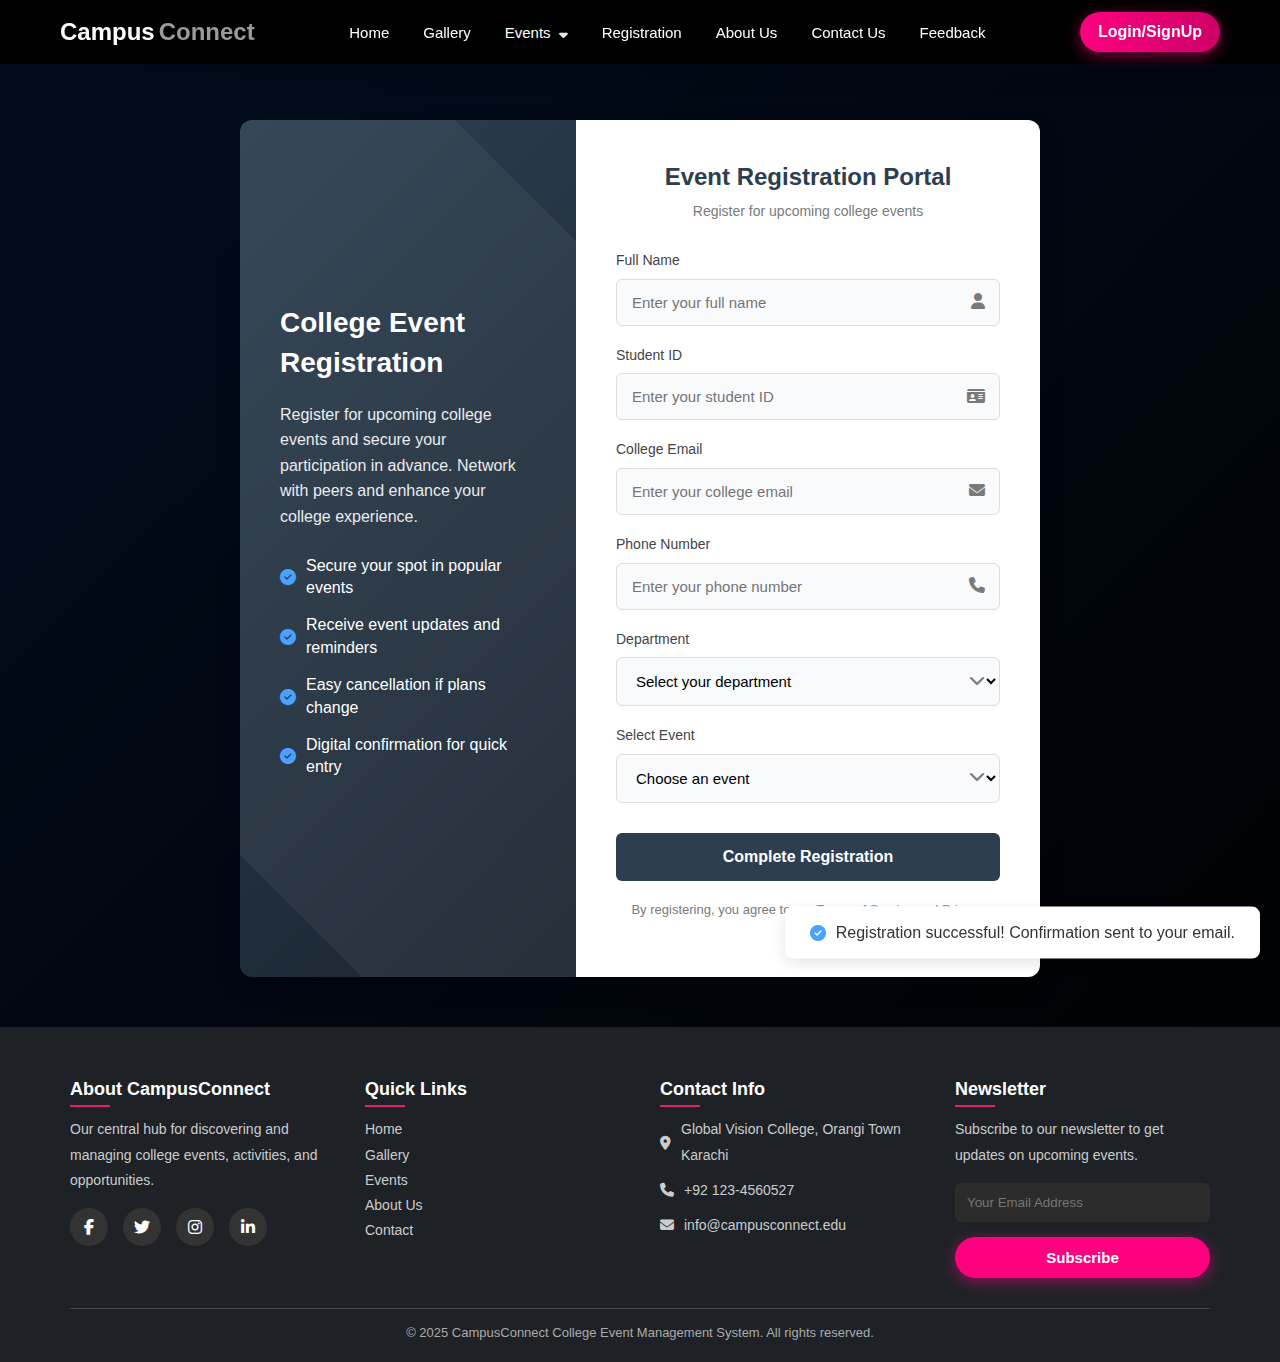
<file: registration.html>
<!DOCTYPE html>
<html lang="en">

<head>
    <meta charset="UTF-8">
    <meta name="viewport" content="width=device-width, initial-scale=1.0">
    <title>College Event Registration</title>
    <link rel="stylesheet" href="https://cdnjs.cloudflare.com/ajax/libs/font-awesome/6.4.0/css/all.min.css">
    <link rel="stylesheet" href="style.css">
    <style>
        * {
            margin: 0;
            padding: 0;
            box-sizing: border-box;
            font-family: 'Segoe UI', Tahoma, Geneva, Verdana, sans-serif;
        }

        body {
            /* background: #f5f7fa; */
            color: #333;
            min-height: 100vh;
            /* padding: 20px; */
        }

        .container {
            width: 100%;
            max-width: 800px;
            display: flex;
            margin: 0 auto;
            box-shadow: 0 10px 30px rgba(0, 0, 0, 0.08);
            border-radius: 12px;
            overflow: hidden;
            animation: containerSlide 0.8s ease-out;
            margin-top: 120px;
            margin-bottom: 50px;
            
        }

        @keyframes containerSlide {
            from {
                opacity: 0;
                transform: translateY(20px);
            }

            to {
                opacity: 1;
                transform: translateY(0);
            }
        }

        .left-panel {
            flex: 1;
            background: linear-gradient(135deg, #2c3e50, #1a2530);
            color: white;
            padding: 40px;
            display: flex;
            flex-direction: column;
            justify-content: center;
            position: relative;
            overflow: hidden;
        }

        .left-panel::before {
            content: '';
            position: absolute;
            width: 200%;
            height: 200%;
            background: rgba(255, 255, 255, 0.05);
            transform: rotate(-45deg);
            top: -50%;
            left: -50%;
            animation: shine 8s infinite linear;
        }

        @keyframes shine {
            0% {
                left: -50%;
            }

            100% {
                left: 150%;
            }
        }

        .left-panel h2 {
            font-size: 28px;
            margin-bottom: 20px;
            position: relative;
        }

        .left-panel p {
            line-height: 1.6;
            margin-bottom: 25px;
            opacity: 0.9;
            position: relative;
        }

        .features {
            list-style: none;
            position: relative;
        }

        .features li {
            margin-bottom: 15px;
            display: flex;
            align-items: center;
        }

        .features i {
            margin-right: 10px;
            color: #4aa1ff;
        }

        .right-panel {
            flex: 1.5;
            background: white;
            padding: 40px;
        }

        .logoR {
            text-align: center;
            margin-bottom: 30px;
            color: #2c3e50;
        }

        .logoR h1 {
            font-size: 24px;
            font-weight: 600;
        }

        .logoR p {
            color: #7a7a7a;
            margin-top: 8px;
            font-size: 14px;
        }

        .form-group {
            margin-bottom: 20px;
            position: relative;
        }

        .form-group label {
            display: block;
            margin-bottom: 8px;
            font-weight: 500;
            color: #444;
            font-size: 14px;
        }

        .form-group input,
        .form-group select {
            width: 100%;
            padding: 14px 15px;
            border: 1px solid #ddd;
            border-radius: 6px;
            font-size: 15px;
            transition: all 0.3s ease;
            background: #f9fafc;
        }

        .form-group input:focus,
        .form-group select:focus {
            border-color: #4aa1ff;
            box-shadow: 0 0 0 3px rgba(74, 161, 255, 0.2);
            outline: none;
            background: white;
        }

        .form-group i {
            position: absolute;
            right: 15px;
            top: 42px;
            color: #7a7a7a;
            font-size: 16px;
        }

        .btn {
            width: 100%;
            padding: 15px;
            border: none;
            border-radius: 6px;
            background: #2c3e50;
            color: white;
            font-size: 16px;
            font-weight: 600;
            cursor: pointer;
            transition: all 0.3s ease;
            margin-top: 10px;
        }

        .btn:hover {
            background: #3c4e60;
            transform: translateY(-2px);
            box-shadow: 0 4px 10px rgba(0, 0, 0, 0.1);
        }

        .btn:active {
            transform: translateY(0);
        }

        .terms {
            text-align: center;
            margin-top: 20px;
            font-size: 13px;
            color: #7a7a7a;
        }

        .terms a {
            color: #4aa1ff;
            text-decoration: none;
        }

        .notification {
            position: fixed;
            bottom: 20px;
            right: 20px;
            padding: 15px 25px;
            background: white;
            color: #333;
            border-radius: 8px;
            box-shadow: 0 5px 15px rgba(0, 0, 0, 0.1);
            transform: translateY(150%);
            transition: transform 0.5s ease;
            z-index: 1000;
            display: flex;
            align-items: center;
        }

        .notification.show {
            transform: translateY(0);
        }

        .notification i {
            margin-right: 10px;
            color: #4aa1ff;
        }

        @media (max-width: 768px) {
            .container {
                flex-direction: column;
            }

            .left-panel {
                padding: 30px;
            }

            .right-panel {
                padding: 30px;
            }
        }
    </style>
</head>

<body>

    
    <nav class="navbar" role="navigation" aria-label="Main Navigation">
        <div class="nav-inner">
            <div class="logo">Campus<span>Connect</span></div>

            <ul class="nav-links" role="menubar" aria-label="Primary">
                <li><a class="link" href="index.html">Home</a></li>
                <li><a class="link" href="gallery.html">Gallery</a></li>

                <li class="dropdown" data-align="left">
                    <button class="dropdown-toggle" aria-haspopup="true" aria-expanded="false">Events<i
                            class="fa-solid fa-sort-down"></i></button>
                    <div class="dropdown-menu" role="menu" aria-hidden="true">
                        <a role="menuitem" href="eventCalender.html">Event Calender</a>
                        <a role="menuitem" href="eventDetails.html">Event Details</a>
                    </div>
                </li>

                <li><a class="link" href="registration.html">Registration</a></li>
                <li><a class="link" href="aboutUs.html">About Us</a></li>
                <li><a class="link" href="contactUs.html">Contact Us</a></li>
                <li><a class="link" href="feedback.html">Feedback</a></li>

            </ul>

            <div class="nav-right">
                <!-- <a class="login" href="">Login/SignUp</a> -->
                <a class="cta" href="login-SignUp.html">Login/SignUp</a>

                <button class="hamburger" id="hamburger" aria-label="Toggle menu" aria-expanded="false">
                    <span></span>
                    <span></span>
                    <span></span>
                    <!-- <span></span> -->
                </button>
            </div>
        </div>
    </nav>

    
    <div class="mobile-overlay" id="mobileOverlay" tabindex="-1" aria-hidden="true"></div>

    <aside class="mobile-panel" id="mobileMenu" role="dialog" aria-modal="true" aria-hidden="true">
        <div class="mobile-head">
            <div class="logo">Campus<span>Connect</span></div>
            <button class="mobile-close" id="mobileClose" aria-label="Close menu"><i class="fa fa-times"></i></button>
        </div>

        <div class="mobile-inner">
            <nav class="mobile-links" aria-label="Mobile menu">
                <a class="mobile-link" href="index.html">Home</a>
                <a class="mobile-link" href="gallery.html">Gallery</a>

                <div class="mobile-accordion">
                    <button class="mobile-accordion-toggle" aria-expanded="false">Events <span
                            class="chev">▾</span></button>
                    <div class="panel" aria-hidden="true">
                        <a class="mobile-link" href="eventCalender.html">Event Calender</a>
                        <a class="mobile-link" href="eventDetails.html">Event Details</a>
                    </div>
                </div>

                <a class="mobile-link" href="registration.html">Registration</a>
                <a class="mobile-link" href="aboutUs.html">About Us</a>
                <a class="mobile-link" href="contactUs.html">Contact Us</a>
                <a class="mobile-link" href="feedback.html">Feedback</a>

            </nav>

            <div class="mobile-cta">
                <a class="cta" href="login-SignUp.html">Login/SignUp</a>
            </div>
        </div>
    </aside>
    

    <div class="container">
        <div class="left-panel">
            <h2>College Event Registration</h2>
            <p>Register for upcoming college events and secure your participation in advance. Network with peers and
                enhance your college experience.</p>

            <ul class="features">
                <li><i class="fas fa-check-circle"></i> Secure your spot in popular events</li>
                <li><i class="fas fa-check-circle"></i> Receive event updates and reminders</li>
                <li><i class="fas fa-check-circle"></i> Easy cancellation if plans change</li>
                <li><i class="fas fa-check-circle"></i> Digital confirmation for quick entry</li>
            </ul>
        </div>

        <div class="right-panel">
            <div class="logoR">
                <h1>Event Registration Portal</h1>
                <p>Register for upcoming college events</p>
            </div>

            <form id="registrationForm">
                <div class="form-group">
                    <label for="fullName">Full Name</label>
                    <input type="text" id="fullName" placeholder="Enter your full name" required>
                    <i class="fas fa-user"></i>
                </div>

                <div class="form-group">
                    <label for="studentId">Student ID</label>
                    <input type="text" id="studentId" placeholder="Enter your student ID" required>
                    <i class="fas fa-id-card"></i>
                </div>

                <div class="form-group">
                    <label for="email">College Email</label>
                    <input type="email" id="email" placeholder="Enter your college email" required>
                    <i class="fas fa-envelope"></i>
                </div>

                <div class="form-group">
                    <label for="phone">Phone Number</label>
                    <input type="tel" id="phone" placeholder="Enter your phone number" required>
                    <i class="fas fa-phone"></i>
                </div>

                <div class="form-group">
                    <label for="department">Department</label>
                    <select id="department" required>
                        <option value="" disabled selected>Select your department</option>
                        <option value="cs">Computer Science</option>
                        <option value="it">Information Technology</option>
                        <option value="mech">Mechanical Engineering</option>
                        <option value="ece">Electronics & Communication</option>
                        <option value="eee">Electrical Engineering</option>
                        <option value="civil">Civil Engineering</option>
                        <option value="other">Other</option>
                    </select>
                    <i class="fas fa-chevron-down"></i>
                </div>

                <div class="form-group">
                    <label for="event">Select Event</label>
                    <select id="event" required>
                        <option value="" disabled selected>Choose an event</option>
                        <option value="coding">Coding Competition</option>
                        <option value="robotics">Robotics Workshop</option>
                        <option value="seminar">Tech Seminar</option>
                        <option value="hackathon">Hackathon</option>
                        <option value="cultural">Cultural Night</option>
                    </select>
                    <i class="fas fa-chevron-down"></i>
                </div>

                <button type="submit" class="btn">Complete Registration</button>

                <div class="terms">
                    By registering, you agree to our <a href="#">Terms of Service</a> and <a href="#">Privacy Policy</a>
                </div>
            </form>
        </div>
    </div>

    <div class="notification" id="notification">
        <i class="fas fa-check-circle"></i>
        Registration successful! Confirmation sent to your email.
    </div>

    <footer>
        <div class="footer-container">
            
            <div>
                <h3>About CampusConnect</h3>
                <p>Our central hub for discovering and managing college events, activities, and opportunities.</p>
                <div class="social-icons">
                    <a href="https://www.facebook.com"><i class="fab fa-facebook-f"></i></a>
                    <a href="https://x.com"><i class="fab fa-twitter"></i></a>
                    <a href="https://www.instagram.com"><i class="fab fa-instagram"></i></a>
                    <a href="https://www.linkedin.com"><i class="fab fa-linkedin-in"></i></a>
                </div>
            </div>

            
            <div>
                <h3>Quick Links</h3>
                <a href="index.html">Home</a><br>
                <a href="gallery.html">Gallery</a><br>
                <a href="eventCalender.html">Events</a><br>
                <a href="aboutUs.html">About Us</a><br>
                <a href="contactUs.html">Contact</a>
            </div>

            
            <div class="contact-info">
                <h3>Contact Info</h3>
                <p><i class="fas fa-map-marker-alt"></i> Global Vision College, Orangi Town Karachi</p>
                <p><i class="fas fa-phone"></i> +92 123-4560527</p>
                <p><i class="fas fa-envelope"></i> info@campusconnect.edu</p>
            </div>

            
            <div class="newsletter">
                <h3>Newsletter</h3>
                <p>Subscribe to our newsletter to get updates on upcoming events.</p>
                <input type="email" placeholder="Your Email Address">
                <button>Subscribe</button>
            </div>
        </div>

        
        <div class="footer-bottom">
            © 2025 CampusConnect College Event Management System. All rights reserved.
        </div>
    </footer>

    <script src="script.js"></script>

    <script>
        
        document.getElementById('registrationForm').addEventListener('submit', function (e) {
            e.preventDefault();

            
            const notification = document.getElementById('notification');
            notification.classList.add('show');

           
            this.reset();

           
            setTimeout(() => {
                notification.classList.remove('show');
            }, 5000);
        });

        
        const inputs = document.querySelectorAll('input, select');
        inputs.forEach(input => {
            input.addEventListener('focus', () => {
                input.parentElement.style.transform = 'translateY(-2px)';
                input.parentElement.style.zIndex = '2';
            });

            input.addEventListener('blur', () => {
                input.parentElement.style.transform = 'translateY(0)';
                input.parentElement.style.zIndex = '1';
            });
        });
    </script>
</body>

</html>
</file>
<file: style.css>
:root {
    --bg: #0b0c0f;
    --navbar: #000;
    --muted: #9b9b9b;
    --accent1: #d400ff;
    --accent2: #a855f7;
    --panel-bg: linear-gradient(180deg, #0e0f13, #111214);
}

* {
    box-sizing: border-box;
    margin: 0;
    padding: 0;
}

/* html,
body {
    height: 100%
} */

body {
    font-family: 'Segoe UI', Tahoma, Geneva, Verdana, sans-serif;
    background: linear-gradient(135deg, #020d1f, #000000);
    line-height: 1.4;
    /* color: #ffffff; */
}

/* Navbar */
.navbar {
    position: fixed;
    top: 0;
    left: 0;
    width: 100%;
    background: var(--navbar);
    z-index: 1200;
    box-shadow: 0 6px 22px rgba(3, 7, 18, 0.6);
}

.nav-inner {
    max-width: 1200px;
    margin: 0 auto;
    display: flex;
    align-items: center;
    justify-content: space-between;
    padding: 12px 20px;
    gap: 16px;
}

.logo {
    color: #fff;
    font-size: 24px;
    font-weight: 700;
    user-select: none;
}

.logo span {
    color: var(--muted);
    margin-left: 4px;
    font-weight: 600;
}

/* center links (desktop) */
.nav-links {
    display: flex;
    gap: 18px;
    align-items: center;
    list-style: none;
}

.nav-links a,
.dropdown-toggle {
    background-color: #000;
    border: none;
    color: #ffffff;
    text-decoration: none;
    font-size: 15px;
    padding: 6px 8px;
    border-radius: 6px;
    display: inline-flex;
    align-items: center;
    gap: 8px;
}

.nav-links a:hover,
.dropdown-toggle:hover {
    color: orange;
}

.fa-sort-down {
    font-size: 14px;
    transition: transform .2s ease;
    opacity: 0.9;
    display: flex;
    align-items: center;

}

/* dropdown menu (desktop) keep my previous style */
.dropdown {
    position: relative;
}

.dropdown-menu {
    position: absolute;
    top: calc(100% + 10px);
    left: 0;
    min-width: 220px;
    background: linear-gradient(180deg, #0b0b0b, #0f0f0f);
    color: #fff;
    padding: 10px;
    border-radius: 12px;
    box-shadow: 0 12px 30px rgba(2, 6, 23, 0.7);
    transform-origin: top center;
    transform: translateY(-8px) scale(.98);
    opacity: 0;
    pointer-events: none;
    transition: transform 260ms cubic-bezier(.2, .9, .3, 1), opacity 220ms ease;
    overflow: hidden;
}

.dropdown.open .dropdown-menu {
    transform: translateY(0) scale(1);
    opacity: 1;
    pointer-events: auto;
}

.dropdown-menu a {
    display: block;
    padding: 10px 14px;
    font-size: 14px;
    color: #e9e9e9;
    border-radius: 8px;
    margin: 4px 0;
    white-space: nowrap;
    transform: translateY(-6px);
    opacity: 0;
    transition: all 220ms ease;
}

.dropdown.open .dropdown-menu a {
    transform: none;
    opacity: 1;
}

.dropdown.open .fa-sort-down {
    transform: rotate(180deg);
    color: #caa0ff;
}

/* right side */
.nav-right {
    display: flex;
    align-items: center;
    gap: 14px;
}

.cta {
    display: inline-block;
    padding: 9px 18px;
    border-radius: 999px;
    background: linear-gradient(90deg, #ff007f, #ce0067);
    color: #fff;
    font-weight: 700;
    text-decoration: none;
    box-shadow: 0px 4px 15px rgba(255, 0, 127, 0.5);
    transition: transform .15s;
}

.cta:hover {
    transform: translateY(-3px);
    box-shadow: 0px 4px 15px rgba(255, 0, 127, 0.5);
}



/* Hamburger button */
.hamburger {
    display: none;
    flex-direction: column;
    justify-content: center;
    gap: 5px;
    width: 28px;
    height: 22px;
    cursor: pointer;
    background: none;
    border: none;
    outline: none;
    z-index: 2000;
}

.hamburger span {
    display: block;
    height: 3px;
    width: 100%;
    background: #fff;
    border-radius: 4px;
    transition: all 0.3s ease;
}

/* When active (menu open) -> animate to X */
.hamburger.active span:nth-child(1) {
    transform: rotate(45deg) translate(5px, 5px);
}

.hamburger.active span:nth-child(2) {
    opacity: 0;
}

.hamburger.active span:nth-child(3) {
    transform: rotate(-45deg) translate(5px, -5px);
}

/* Show only on smaller screens */
@media (max-width: 400px) {
    .cta {
        display:none;
    }
}

@media (max-width: 860px) {
    .hamburger {
        display: flex;
    }
}


/* Mobile overlay panel */
.mobile-overlay {
    position: fixed;
    inset: 0;
    background: rgba(0, 0, 0, 0.55);
    opacity: 0;
    pointer-events: none;
    transition: opacity .28s ease;
    z-index: 1350;
}

.mobile-overlay.open {
    opacity: 1;
    pointer-events: auto;
}

.mobile-panel {
    position: fixed;
    top: 0;
    right: 0;
    height: 100%;
    width: min(92%, 380px);
    max-width: 420px;
    transform: translateX(100%);
    transition: transform .34s cubic-bezier(.2, .9, .25, 1);
    background: var(--panel-bg);
    padding: 22px 18px 28px;
    z-index: 1400;
    box-shadow: -8px 0 30px rgba(2, 6, 23, 0.7);
    display: flex;
    flex-direction: column;
    gap: 14px;
    backdrop-filter: blur(6px);
}

.mobile-panel.open {
    transform: translateX(0);
}

.mobile-head {
    display: flex;
    align-items: center;
    justify-content: space-between;
    gap: 8px;
}

.mobile-head .logo {
    font-size: 18px;
}

.mobile-close {
    background: transparent;
    border: none;
    color: #fff;
    font-size: 20px;
    cursor: pointer;
    padding: 6px;
    border-radius: 8px;
}

.mobile-inner {
    overflow: auto;
    padding-top: 8px;
    flex: 1;
}

/* mobile links */
.mobile-links {
    display: flex;
    flex-direction: column;
    gap: 6px;
}

.mobile-links a {
    color: #eaeaea;
    text-decoration: none;
    padding: 12px;
    border-radius: 8px;
    font-weight: 600;
    background: transparent;
}

.mobile-links a:hover {
    background: rgba(255, 255, 255, 0.03);
}

/* accordion for dropdowns on mobile */
.mobile-accordion {
    border-radius: 8px;
    overflow: hidden;
}

.mobile-accordion .mobile-accordion-toggle {
    width: 100%;
    display: flex;
    justify-content: space-between;
    align-items: center;
    padding: 12px;
    border: none;
    background: transparent;
    color: #fff;
    font-weight: 700;
    cursor: pointer;
    font-size: 15px;
}

.chev {
    transition: transform .25s ease;
    opacity: .95;
}

.mobile-accordion .panel {
    max-height: 0;
    overflow: hidden;
    transition: max-height .32s ease;
    padding: 0 12px;
}

.mobile-accordion .panel a {
    display: block;
    padding: 10px 4px;
    color: #d6d6d6;
    font-weight: 600;
}

/* CTA in panel bottom */
.mobile-cta {
    margin-top: 10px;
}

.mobile-cta .cta {
    display: block;
    text-align: center;
    padding: 12px;
    border-radius: 999px;
}

/* responsiveness */
@media (max-width:860px) {
    .nav-links {
        display: none;
    }

    .hamburger {
        display: flex;
    }
}

@media (min-width:861px) {

    .mobile-overlay,
    .mobile-panel {
        display: none;
    }
}


/* Footer */
footer {
    background: #1e2227;
    color: #fff;
    padding: 50px 70px 20px;
    width: 100%;
    margin-top: auto;
}

.footer-container {
    display: grid;
    grid-template-columns: repeat(4, 1fr);
    gap: 40px;
    margin-bottom: 30px;
}

.footer-container h3 {
    font-size: 18px;
    margin-bottom: 15px;
    position: relative;
}

.footer-container h3::after {
    content: "";
    position: absolute;
    left: 0;
    bottom: -5px;
    width: 40px;
    height: 2px;
    background: #e91e63;
}

.footer-container p,
.footer-container a {
    font-size: 14px;
    line-height: 1.8;
    color: #ccc;
    text-decoration: none;
    transition: color 0.3s;
}

.footer-container a:hover {
    color: #fff;
}

/* Social Icons */
.social-icons {
    display: flex;
    gap: 15px;
    margin-top: 15px;
}

.social-icons a {
    width: 38px;
    height: 38px;
    border-radius: 50%;
    background: #333;
    display: flex;
    align-items: center;
    justify-content: center;
    color: #fff;
    font-size: 16px;
    transition: background 0.3s;
}

.social-icons a:hover {
    background: #e91e63;
}

/* Contact Info */
.contact-info p {
    display: flex;
    align-items: center;
    gap: 10px;
    margin-bottom: 10px;
}

/* Newsletter */
.newsletter p {
    margin-bottom: 15px;
    color: #ccc;
}

.newsletter input {
    width: 100%;
    padding: 12px;
    border: none;
    border-radius: 6px;
    margin-bottom: 15px;
    background: #2c2c2c;
    color: #fff;
}

.newsletter button {
    width: 100%;
    padding: 12px;
    border: none;
    border-radius: 50px;
    background: #ff007f;
    color: #fff;
    font-weight: bold;
    font-size: 15px;
    cursor: pointer;
    transition: background 0.3s, transform 0.2s;
    box-shadow: 0px 4px 15px rgba(255, 0, 127, 0.5);
}

.newsletter button:hover {
    background: #e60073;
    transform: translateY(-2px);
}

/* Bottom Line */
.footer-bottom {
    border-top: 1px solid #444;
    text-align: center;
    padding-top: 15px;
    font-size: 13px;
    color: #aaa;
}

/* Responsive work footer ka */
@media (max-width: 1000px) {
    .footer-container {
        grid-template-columns: 1fr 1fr;
    }
}

@media (max-width: 600px) {
    .footer-container {
        grid-template-columns: 1fr;
    }
}
</file>
